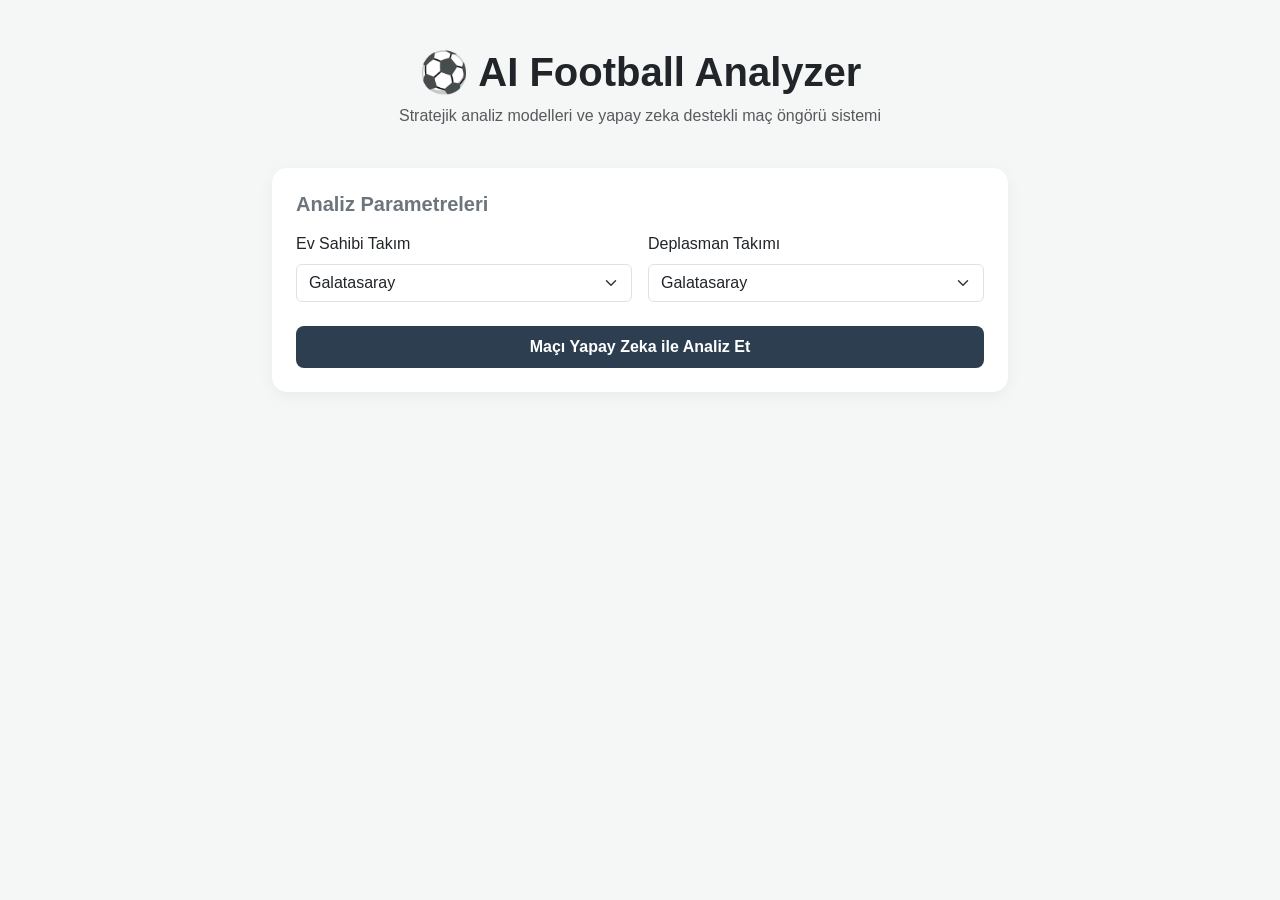
<file: src/main/resources/static/index.html>
<!DOCTYPE html>
<html lang="tr">
<head>
    <meta charset="UTF-8">
    <meta http-equiv="Content-Type" content="text/html; charset=UTF-8">
    <meta name="viewport" content="width=device-width, initial-scale=1.0">
    <title>AI Football Analyzer</title>
    <link href="https://cdnjs.cloudflare.com/ajax/libs/bootstrap/5.3.2/css/bootstrap.min.css" rel="stylesheet">
    <style>
        body { background-color: #f4f7f6; font-family: 'Segoe UI', Tahoma, Geneva, Verdana, sans-serif; }
        .card { border: none; border-radius: 15px; box-shadow: 0 4px 15px rgba(0,0,0,0.05); }
        .btn-analyze { background-color: #2c3e50; color: white; border-radius: 8px; }
        .btn-analyze:hover { background-color: #1a252f; color: white; }
    </style>
</head>
<body>

<div class="container py-5">
    <div class="row justify-content-center">
        <div class="col-md-8 text-center mb-4">
            <h1 class="fw-bold text-dark">⚽ AI Football Analyzer</h1>
            <p class="text-muted">Stratejik analiz modelleri ve yapay zeka destekli maç öngörü sistemi</p>
        </div>
    </div>

    <div class="row justify-content-center">
        <div class="col-md-8">
            <div class="card p-4 mb-4">
                <h5 class="fw-bold mb-3 text-secondary">Analiz Parametreleri</h5>
                <div class="row g-3">
                    <div class="col-md-6">
                        <label class="form-label">Ev Sahibi Takım</label>
                        <select id="homeTeamId" class="form-select">
                            <option value="Galatasaray">Galatasaray</option>
                            <option value="Fenerbahçe">Fenerbahçe</option>
                            <option value="Beşiktaş">Beşiktaş</option>
                            <option value="Trabzonspor">Trabzonspor</option>
                            <option value="Samsunspor">Samsunspor</option>
                            <option value="Göztepe">Göztepe</option>
                            <option value="Sivasspor">Sivasspor</option>
                            <option value="Kayserispor">Kayserispor</option>
                            <option value="Eyüpspor">Eyüpspor</option>
                            <option value="Konyaspor">Konyaspor</option>
                            <option value="Antalyaspor">Antalyaspor</option>
                            <option value="Gaziantep">Gaziantep FK</option>
                            <option value="Hatayspor">Hatayspor</option>
                            <option value="Kasımpaşa">Kasımpaşa</option>
                            <option value="Başakşehir">RAMS Başakşehir</option>
                            <option value="Alanyaspor">Corendon Alanyaspor</option>
                            <option value="Rizespor">Çaykur Rizespor</option>
                            <option value="Bodrum">Bodrum FK</option>
                            <option value="Adana Demirspor">Adana Demirspor</option>
                        </select>
                    </div>
                    <div class="col-md-6">
                        <label class="form-label">Deplasman Takımı</label>
                        <select id="awayTeamId" class="form-select">
                            <option value="Galatasaray">Galatasaray</option>
                            <option value="Fenerbahçe">Fenerbahçe</option>
                            <option value="Beşiktaş">Beşiktaş</option>
                            <option value="Trabzonspor">Trabzonspor</option>
                            <option value="Samsunspor">Samsunspor</option>
                            <option value="Göztepe">Göztepe</option>
                            <option value="Sivasspor">Sivasspor</option>
                            <option value="Kayserispor">Kayserispor</option>
                            <option value="Eyüpspor">Eyüpspor</option>
                            <option value="Konyaspor">Konyaspor</option>
                            <option value="Antalyaspor">Antalyaspor</option>
                            <option value="Gaziantep">Gaziantep FK</option>
                            <option value="Hatayspor">Hatayspor</option>
                            <option value="Kasımpaşa">Kasımpaşa</option>
                            <option value="Başakşehir">RAMS Başakşehir</option>
                            <option value="Alanyaspor">Corendon Alanyaspor</option>
                            <option value="Rizespor">Çaykur Rizespor</option>
                            <option value="Bodrum">Bodrum FK</option>
                            <option value="Adana Demirspor">Adana Demirspor</option>
                        </select>
                    </div>
                </div>
                <button onclick="runAnalysis()" class="btn btn-analyze w-100 mt-4 fw-bold py-2">Maçı Yapay Zeka ile Analiz Et</button>
            </div>

            <div id="resultBox" class="card p-4 d-none">
                <h4 class="fw-bold text-success mb-3">📊 Yapay Zeka Analiz Raporu</h4>
                <hr>
                <div class="p-3 bg-dark text-light rounded">
                    <p id="rawDataSummary" class="mb-0 small" style="line-height: 1.6; white-space: pre-line;"></p>
                </div>
            </div>
        </div>
    </div>
</div>

<script>
    async function runAnalysis() {
        const homeTeamId = document.getElementById('homeTeamId').value;
        const awayTeamId = document.getElementById('awayTeamId').value;

        try {
            // Backend Controller tetikleniyor
            const response = await fetch(`/api/predictions?leagueId=203&homeTeamId=${homeTeamId}&awayTeamId=${awayTeamId}`);
            if (!response.ok) throw new Error('API Hatası');

            const data = await response.json();
            document.getElementById('rawDataSummary').innerText = data.rawDataSummary;
            document.getElementById('resultBox').classList.remove('d-none');
        } catch (error) {
            alert('Hata: Yapay zeka servisinden yanıt alınamadı. Konsolu kontrol et.');
        }
    }
</script>
</body>
</html>
</file>
